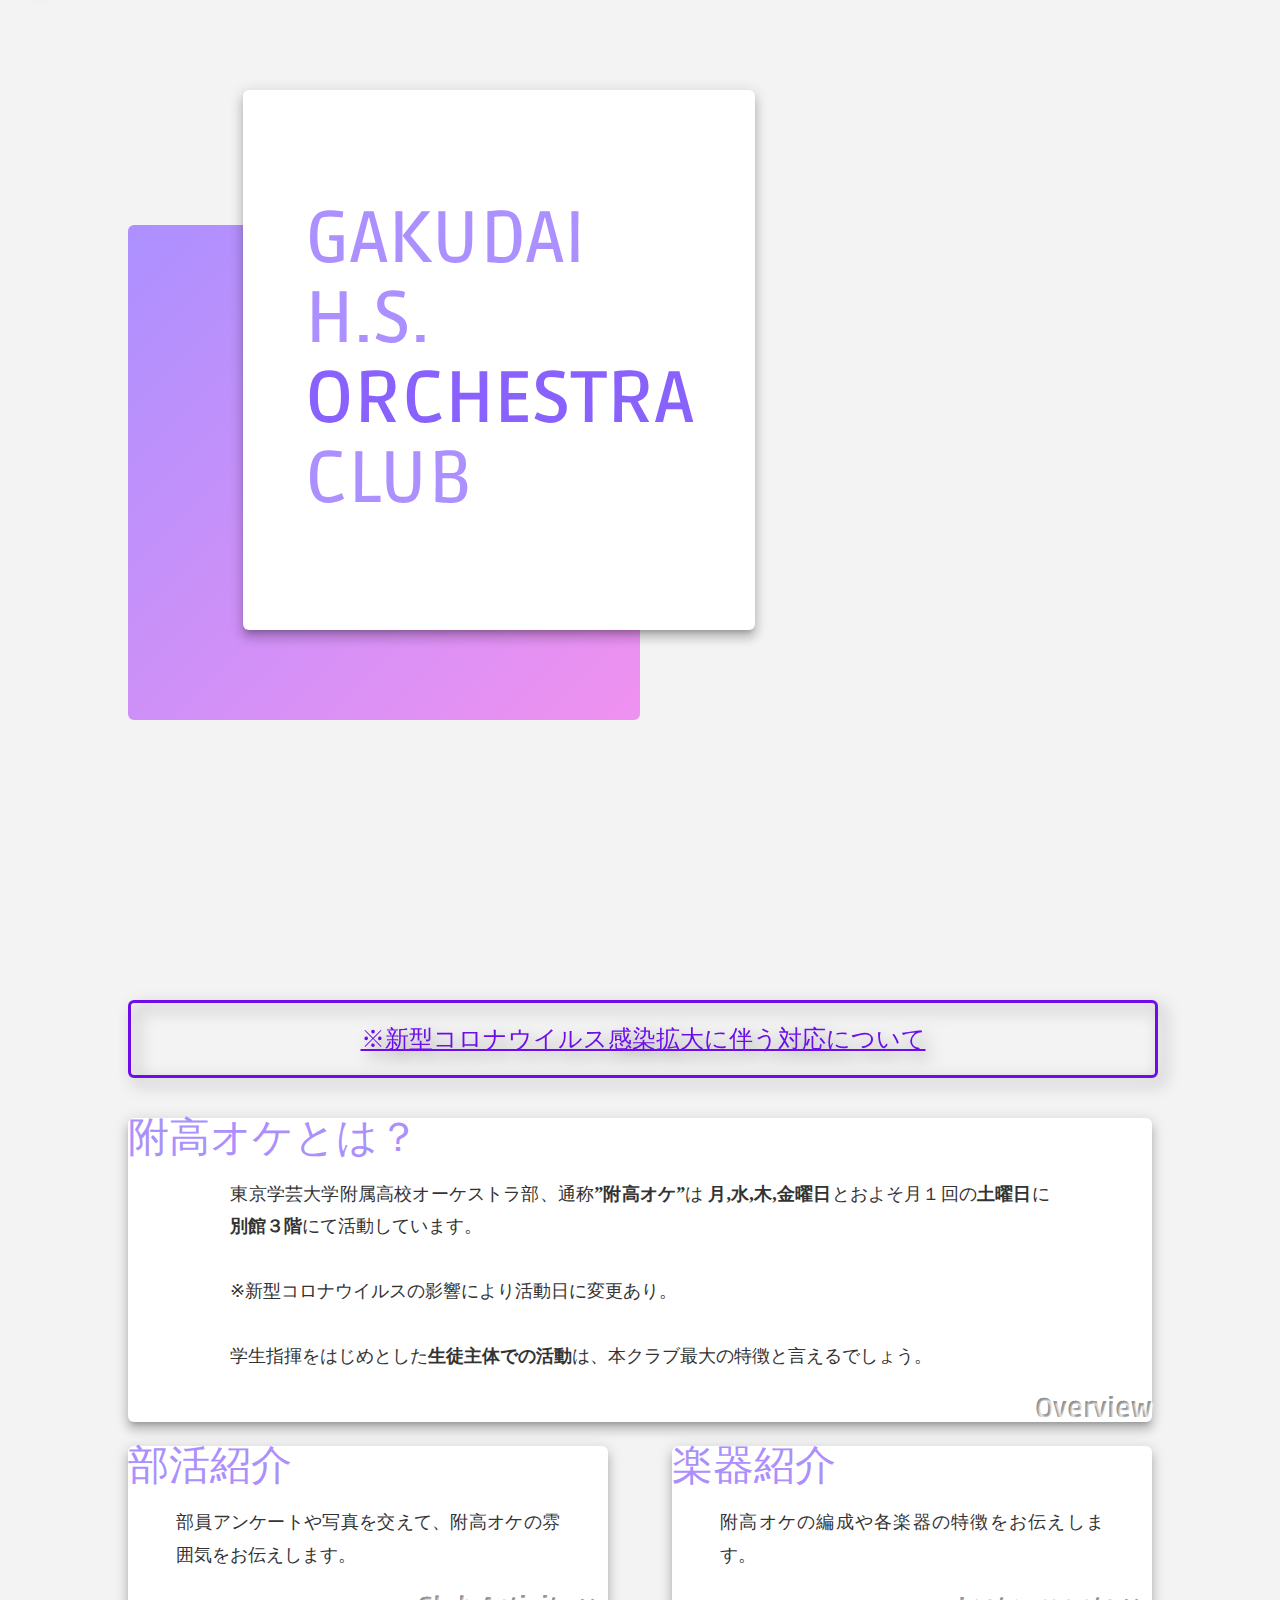
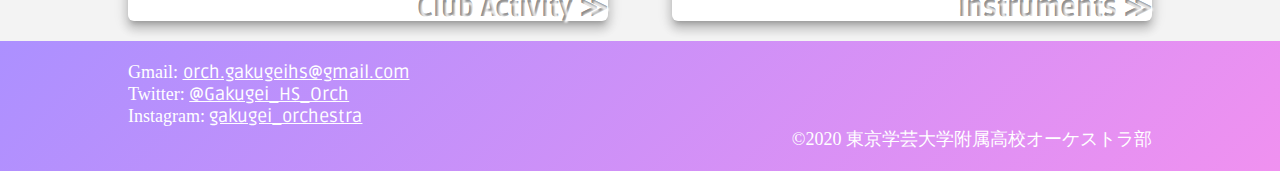
<file: index.html>
<!DOCTYPE HTML>
<html>
	<head>
		<meta http-equiv="Content-Type" content="text/html; charset=utf-8" />
		
		<title>東京学芸大学附属高校オーケストラ部</title>
		<link rel="icon" type="image/png" href="fabicon.png" />
		<link rel="apple-touch-icon" type="image/png" href="fabicon_big.png" />
		
		<link rel="stylesheet" type="text/css" href="css/main_pc.css" media="screen and (min-width: 10cm)">
		<link rel="stylesheet" type="text/css" href="css/main_mob.css" media="screen and (max-width: 10cm)">
		
		<script type="text/javascript" src="js/scroll.js"></script>
	</head>
	
	<body>
		
		<header id="header" class="pc-header-hidden">
			<a href="">
				<img src="img/emblem.png" />
			</a>
			<div id="right">
				<ul>
					<li><a href="" class="text-link">ホーム</a></li>
					<li><a href="" class="text-link">お知らせ</a></li>
					<li><a href="" class="text-link">部活紹介</a></li>
					<li><a href="" class="text-link">楽器紹介</a></li>
				</ul>
			</div>
		</header>
		
		<section id="title-section" class="content">
			<div id="title-box" class="fill-white fill-shadow">
				<h1>
					GAKUDAI<br />H.S.<br /><span>ORCHESTRA</span><br />CLUB
				</h1>
			</div>
			<div id="color-box" class="fill-grad">
				<!-- グラデーション -->
			</div>
		</section>
		
		<article class="content">
			
			<a href="" class="banner color-blue skeleton skeleton-shadow">
				※新型コロナウイルス感染拡大に伴う対応について
			</a>
			
			<div class="card fill-white fill-shadow">
				<h1>附高オケとは？</h1>
				<div>
					東京学芸大学附属高校オーケストラ部、通称<span class="bold">”附高オケ”</span>は
					<span class="bold">月,水,木,金曜日</span>とおよそ月１回の<span class="bold">土曜日</span>に<span class="bold">別館３階</span>にて活動しています。<br /><br />
					※新型コロナウイルスの影響により活動日に変更あり。<br /><br />
					学生指揮をはじめとした<span class="bold">生徒主体での活動</span>は、本クラブ最大の特徴と言えるでしょう。
				</div>
				<h2>Overview</h2>
			</div>
			
			
			<div class="grid-2-raw">
				<a href="" class="box-link">
					<div class="card fill-white fill-shadow match-parent-height">
						<h1>部活紹介</h1>
						<div>
							部員アンケートや写真を交えて、附高オケの雰囲気をお伝えします。
						</div>
						<h2>Club Activity ≫</h2>
					</div>
				</a>
				<a href="" class="box-link">
					<div class="card fill-white fill-shadow match-parent-height">
						<h1>楽器紹介</h1>
						<div>
							附高オケの編成や各楽器の特徴をお伝えします。
						</div>
						<h2>Instruments ≫</h2>
					</div>
				</a>
			</div>
		</article>
		
		<footer class="fill-grad">
			<div class="content">
				Gmail: <a href="mailto:orch.gakugeihs@gmail.com"><span class="font">orch.gakugeihs@gmail.com</span></a><br />
				Twitter: <a href="https://twitter.com/Gakudai_HS_Orch"><span class="font">@Gakugei_HS_Orch</span></a><br />
				Instagram: <a href="https://www.instagram.com/gakugei_orchestra"><span class="font">gakugei_orchestra</span></a><br />
				<span class="right">©2020 東京学芸大学附属高校オーケストラ部</span>
			</div>
		</footer>
		
	</body>
	
</html>
</file>
<file: css/main_pc.css>
@import url('https://fonts.googleapis.com/css2?family=Ruda:wght@500;600&display=swap');
@import url('title.css');
@import url('header_pc.css');

/*総合*/

html {
	background-color: #f3f3f3;
}

body {
	margin: 0px;
	font-size: 18px;
	text-align: justify;
}

* {
	border-radius: 6px;
}

a {
	transition: 0.1s;
}


/*各オブジェクト*/

.content {
	margin-left: 10vw;
	margin-right: 10vw;
	padding-top: 20px;
	padding-bottom: 20px;
}

.card {
	position: relative;
	margin-top: 24px;
	margin-bottom: 24px;
}
.card h1 {
	position: absolute;
	top: 0;
	left: 0;
	margin: 0px;
	
	font-size: 225%;
	font-weight: lighter;
	line-height: 1;
	
	color: #ab8ffd;
}
.card div {
	padding-left: 10%;
	padding-right: 10%;
	padding-top: 60px;
	padding-bottom: 50px;
	
	line-height: 1.8;
}
.card h2 {
	position: absolute;
	bottom: 0;
	right: 0;
	margin: 0px;
	
	font-family: "Ruda", sans-serif;
	font-size: 150%;
	line-height: 1;
	
	color: rgba(217, 217, 217, 0.5);
	text-shadow: 1.5px 1.5px 2px #fff, 0 0 0 #444;
}

.banner {
	display: block;
	width: 100%;
	padding-top: 20px;
	padding-bottom: 20px;
	margin-top: 40px;
	margin-bottom: 40px;
	
	text-align: center;
	font-size: x-large;
}

.grid-2-raw {
	display: grid;
	gap: 5vw;
	grid-template-columns: 1fr 1fr;
}

a .card {
	margin: 0;
}
a.box-link {
	text-decoration: none;
}
a.box-link:hover {
	transform: translate(-2.5px, -2.5px);
	box-shadow: 0 16px 20px 2px rgba(0,0,0,0.14), 0 6px 28px 4px rgba(0,0,0,0.12);
}

/*各プロパティ*/

.fill-white {
	color: #333333;
	background-color: white;
}
.fill-grad {
	color: white;
	background: linear-gradient(-45deg, #f091f0, #ac90ff);
}
.fill-grad a {
	color: white;
}
.fill-grad a:hover {
	background: linear-gradient(transparent 50%, white 100%);
}
.skeleton {
	background-color: transparent;
	border: 3px solid;
}


.fill-shadow {
	box-shadow: 0 8px 10px 1px rgba(0,0,0,0.14), 0 3px 14px 2px rgba(0,0,0,0.12), 0 5px 5px -3px rgba(0,0,0,0.2);
}
.skeleton-shadow {
	background: transparent;
	filter: drop-shadow(6px 6px 8px #00000066);
}
a.skeleton-shadow:hover {
	filter: drop-shadow(18px 18px 8px #00000033);
	transform: translate(-2.5px, -2.5px);
}


.color-blue {
	color: #6d0eea;
}


.text-center {
	text-align: center;
}

.match-parent-width {
	width: 100%;
}
.match-parent-height {
	height: 100%;
}


span.bold {
	font-weight: bold;
}
span.right {
	display: inline-block;
	text-align: right;
	width: 100%
}
span.font {
	font-family: "Ruda", sans-serif;
}
</file>
<file: css/main_mob.css>
@import url('https://fonts.googleapis.com/css2?family=Ruda:wght@500;600&display=swap');
@import url('title.css');
@import url('header_mob.css');

/*総合*/

html {
	background-color: #f3f3f3;
}

body {
	margin: 0px;
	font-size: default;
	text-align: justify;
}

* {
	border-radius: 6px;
}

a {
	transition: 0.1s;
}


/*各オブジェクト*/

.content {
	margin-left: 10vw;
	margin-right: 10vw;
	padding-top: 20px;
	padding-bottom: 20px;
}

.card {
	position: relative;
	margin-top: 24px;
	margin-bottom: 24px;
}
.card h1 {
	position: absolute;
	top: 0;
	left: 0;
	margin: 0px;
	
	font-size: 225%;
	font-weight: lighter;
	line-height: 1;
	
	color: #ab8ffd;
}
.card div {
	padding-left: 10%;
	padding-right: 10%;
	padding-top: 60px;
	padding-bottom: 50px;
	
	line-height: 1.8;
}
.card h2 {
	position: absolute;
	bottom: 0;
	right: 0;
	margin: 0px;
	
	font-family: "Ruda", sans-serif;
	font-size: 150%;
	line-height: 1;
	
	color: rgba(217, 217, 217, 0.5);
	text-shadow: 1.5px 1.5px 2px #fff, 0 0 0 #444;
}

.banner {
	display: block;
	width: 100%;
	padding-top: 20px;
	padding-bottom: 20px;
	margin-top: 40px;
	margin-bottom: 40px;
	
	text-align: center;
	font-size: x-large;
}

.grid-2-raw {
	display: grid;
	gap: 5vw;
	grid-template-columns: 1fr;
}

a .card {
	margin: 0;
}
a.box-link {
	text-decoration: none;
}
a.box-link:hover {
	transform: translate(-2.5px, -2.5px);
	box-shadow: 0 16px 20px 2px rgba(0,0,0,0.14), 0 6px 28px 4px rgba(0,0,0,0.12);
}

/*各プロパティ*/

.fill-white {
	color: #333333;
	background-color: white;
}
.fill-grad {
	color: white;
	background: linear-gradient(-45deg, #f091f0, #ac90ff);
}
.fill-grad a {
	color: white;
}
.fill-grad a:hover {
	background: linear-gradient(transparent 50%, white 100%);
}
.skeleton {
	background-color: transparent;
	border: 3px solid;
}


.fill-shadow {
	box-shadow: 0 8px 10px 1px rgba(0,0,0,0.14), 0 3px 14px 2px rgba(0,0,0,0.12), 0 5px 5px -3px rgba(0,0,0,0.2);
}
.skeleton-shadow {
	background: transparent;
	filter: drop-shadow(6px 6px 8px #00000066);
}
a.skeleton-shadow:hover {
	filter: drop-shadow(18px 18px 8px #00000033);
	transform: translate(-2.5px, -2.5px);
}


.color-blue {
	color: #6d0eea;
}


.text-center {
	text-align: center;
}

.match-parent-width {
	width: 100%;
}
.match-parent-height {
	height: 100%;
}


span.bold {
	font-weight: bold;
}
span.right {
	display: inline-block;
	text-align: right;
	width: 100%
}
span.font {
	font-family: "Ruda", sans-serif;
}
</file>
